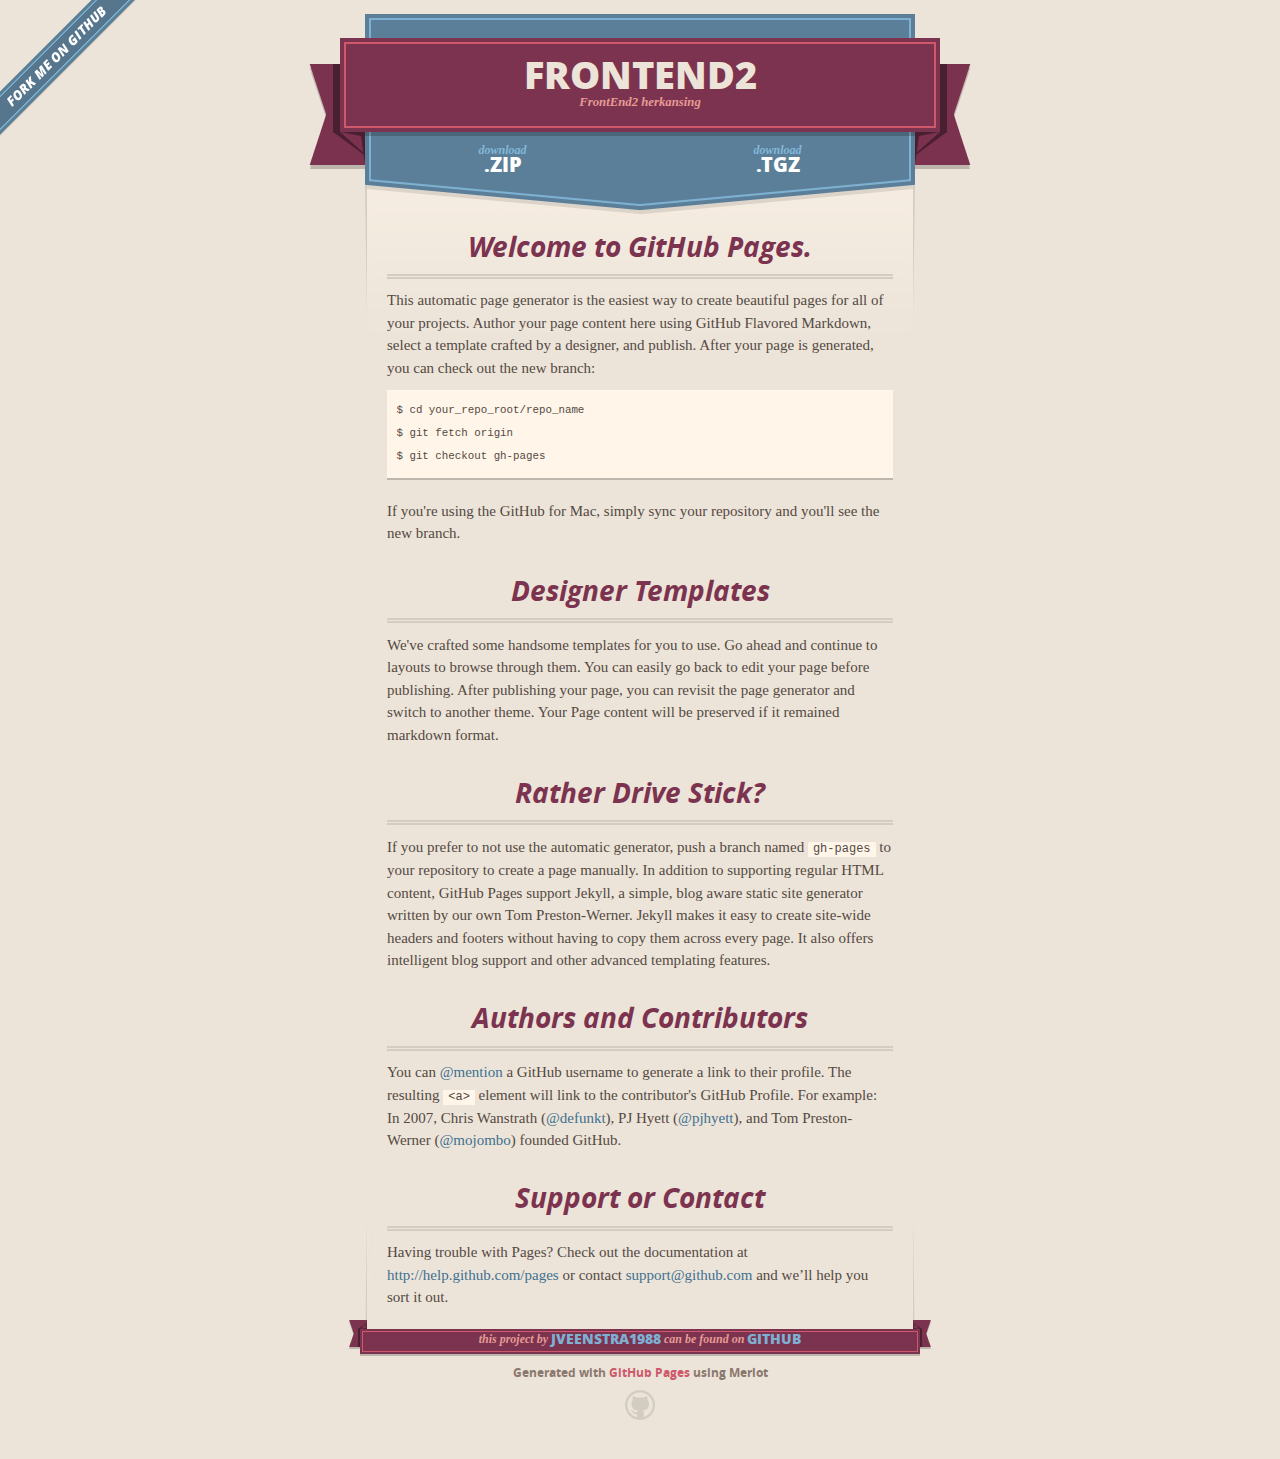
<file: index.html>
<!DOCTYPE html>
<html>
  <head>
    <meta charset='utf-8'>
    <meta http-equiv="X-UA-Compatible" content="chrome=1">
    <meta name="viewport" content="width=640">

    <link rel="stylesheet" href="stylesheets/core.css" media="screen">
    <link rel="stylesheet" href="stylesheets/mobile.css" media="handheld, only screen and (max-device-width:640px)">
    <link rel="stylesheet" href="stylesheets/pygment_trac.css">

    <script type="text/javascript" src="javascripts/modernizr.js"></script>
    <script type="text/javascript" src="https://ajax.googleapis.com/ajax/libs/jquery/1.7.1/jquery.min.js"></script>
    <script type="text/javascript" src="javascripts/headsmart.min.js"></script>
    <script type="text/javascript">
      $(document).ready(function () {
        $('#main_content').headsmart()
      })
    </script>
    <title>Frontend2 by Jveenstra1988</title>
  </head>

  <body>
    <a id="forkme_banner" href="https://github.com/Jveenstra1988/FrontEnd2">View on GitHub</a>
    <div class="shell">

      <header>
        <span class="ribbon-outer">
          <span class="ribbon-inner">
            <h1>Frontend2</h1>
            <h2>FrontEnd2 herkansing</h2>
          </span>
          <span class="left-tail"></span>
          <span class="right-tail"></span>
        </span>
      </header>

      <section id="downloads">
        <span class="inner">
          <a href="https://github.com/Jveenstra1988/FrontEnd2/zipball/master" class="zip"><em>download</em> .ZIP</a><a href="https://github.com/Jveenstra1988/FrontEnd2/tarball/master" class="tgz"><em>download</em> .TGZ</a>
        </span>
      </section>


      <span class="banner-fix"></span>


      <section id="main_content">
        <h3>
<a name="welcome-to-github-pages" class="anchor" href="#welcome-to-github-pages"><span class="octicon octicon-link"></span></a>Welcome to GitHub Pages.</h3>

<p>This automatic page generator is the easiest way to create beautiful pages for all of your projects. Author your page content here using GitHub Flavored Markdown, select a template crafted by a designer, and publish. After your page is generated, you can check out the new branch:</p>

<pre><code>$ cd your_repo_root/repo_name
$ git fetch origin
$ git checkout gh-pages
</code></pre>

<p>If you're using the GitHub for Mac, simply sync your repository and you'll see the new branch.</p>

<h3>
<a name="designer-templates" class="anchor" href="#designer-templates"><span class="octicon octicon-link"></span></a>Designer Templates</h3>

<p>We've crafted some handsome templates for you to use. Go ahead and continue to layouts to browse through them. You can easily go back to edit your page before publishing. After publishing your page, you can revisit the page generator and switch to another theme. Your Page content will be preserved if it remained markdown format.</p>

<h3>
<a name="rather-drive-stick" class="anchor" href="#rather-drive-stick"><span class="octicon octicon-link"></span></a>Rather Drive Stick?</h3>

<p>If you prefer to not use the automatic generator, push a branch named <code>gh-pages</code> to your repository to create a page manually. In addition to supporting regular HTML content, GitHub Pages support Jekyll, a simple, blog aware static site generator written by our own Tom Preston-Werner. Jekyll makes it easy to create site-wide headers and footers without having to copy them across every page. It also offers intelligent blog support and other advanced templating features.</p>

<h3>
<a name="authors-and-contributors" class="anchor" href="#authors-and-contributors"><span class="octicon octicon-link"></span></a>Authors and Contributors</h3>

<p>You can <a href="https://github.com/blog/821" class="user-mention">@mention</a> a GitHub username to generate a link to their profile. The resulting <code>&lt;a&gt;</code> element will link to the contributor's GitHub Profile. For example: In 2007, Chris Wanstrath (<a href="https://github.com/defunkt" class="user-mention">@defunkt</a>), PJ Hyett (<a href="https://github.com/pjhyett" class="user-mention">@pjhyett</a>), and Tom Preston-Werner (<a href="https://github.com/mojombo" class="user-mention">@mojombo</a>) founded GitHub.</p>

<h3>
<a name="support-or-contact" class="anchor" href="#support-or-contact"><span class="octicon octicon-link"></span></a>Support or Contact</h3>

<p>Having trouble with Pages? Check out the documentation at <a href="http://help.github.com/pages">http://help.github.com/pages</a> or contact <a href="mailto:support@github.com">support@github.com</a> and we’ll help you sort it out.</p>
      </section>

      <footer>
        <span class="ribbon-outer">
          <span class="ribbon-inner">
            <p>this project by <a href="https://github.com/Jveenstra1988">Jveenstra1988</a> can be found on <a href="https://github.com/Jveenstra1988/FrontEnd2">GitHub</a></p>
          </span>
          <span class="left-tail"></span>
          <span class="right-tail"></span>
        </span>
        <p>Generated with <a href="http://pages.github.com">GitHub Pages</a> using Merlot</p>
        <span class="octocat"></span>
      </footer>

    </div>

    
  </body>
</html>
</file>
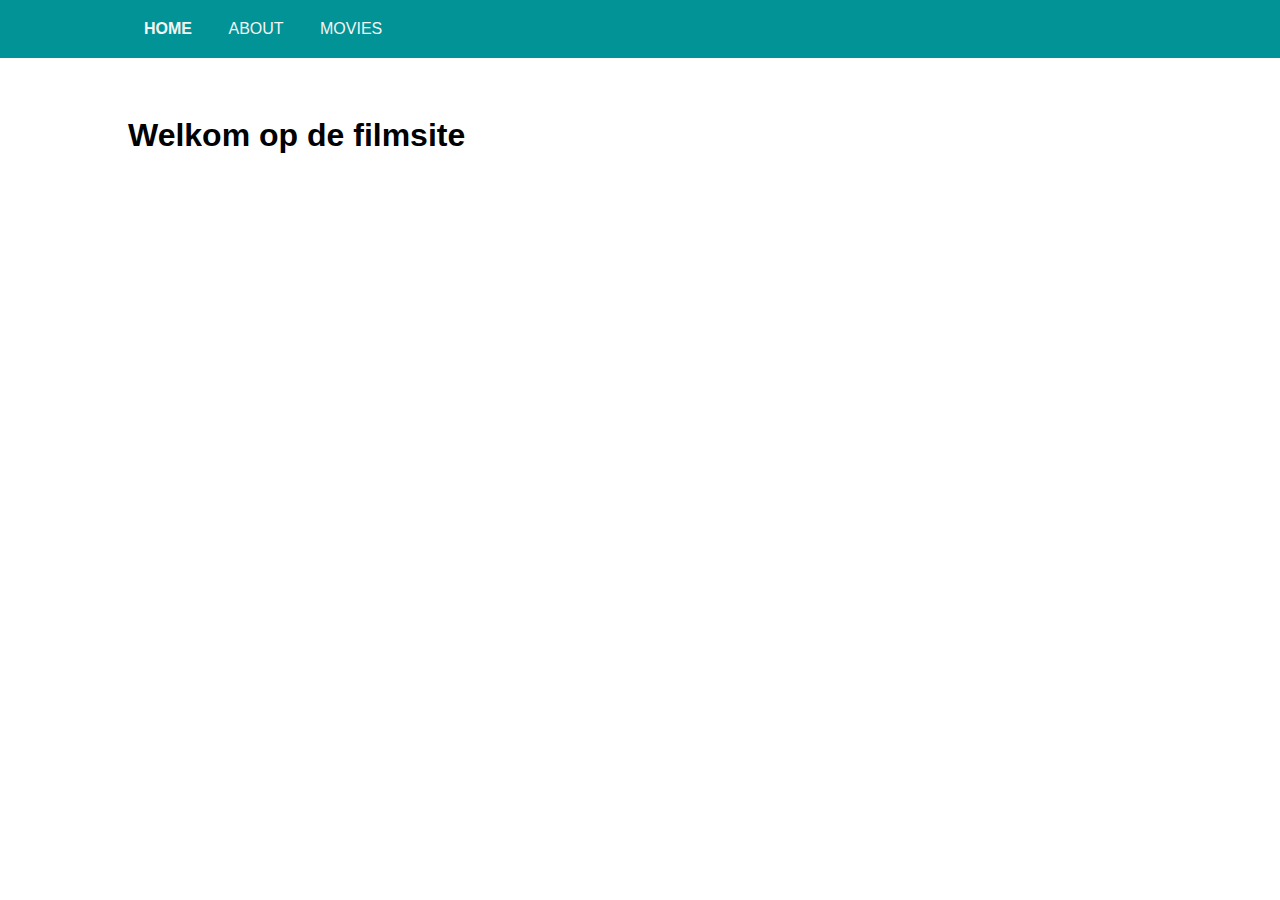
<file: WebApp_deeltoets1/index.html>
<!doctype html>
<html>
    <head>
        <meta charset="utf-8">
        <meta name="description" content="Web App V1, basic JavaScript Skeleton">
        <meta name="viewport" content="width=device-width, initial-scale=1">
        <title>My Favorite Movies</title>
        <link rel="stylesheet" href="static/css/style.css">
        <link rel="author" href="humans.txt">
    </head>
	
    <body>		
		<main id="content">
			<section data-route="" id="welkom">
				<h1>Welkom op de filmsite</h1>
			</section>
			
			<section data-route="about" id="about">
				<section>
					<header>
						<h1 data-bind="title"></h1>
						<article data-bind="description">
							<p data-bind="paragraph"></p>
						</article>
					</header>
				</section>
			</section>

			<section data-route="movies" id="movies">
				<h1>Favorite movies</h1>
				<section id=renderMovies>
					<article>
						<header>
							<h1 data-bind="title"></h1>
							<em>Release date: <time data-bind="releaseDate"></time></em>
						</header>
	
						<figure>
							<img data-bind="image" src="" alt="">
						</figure>
	
						<p data-bind="description"></p>
					</article>
				</section>
			</section>
		</main>
		
		<header>
			<nav>
				<ul>
					<li><a href="" class="home">Home</a></li>
					<li><a href="#about" class="about">About</a></li>
					<li><a href="#movies" class="movies">Movies</a></li>
				</ul>
			</nav>
		</header>
		<script src="static/js/vendor/transparancy.min.js"></script>
		<script src="static/js/vendor/routie.js"></script>
		<script src="static/js/content.js"></script>
        <script src="static/js/app.js"></script>
    </body>
</html>
</file>
<file: stylesheets/core.css>
@import url("screen.css");
@import url("non-screen.css") handheld;
@import url("non-screen.css") only screen and (max-device-width:640px);
</file>
<file: stylesheets/mobile.css>
/* Generated by Font Squirrel (http://www.fontsquirrel.com) on February 9, 2012 */


@font-face {
  font-family: 'Open Sans';
  src: url('../fonts/opensans-regular-webfont.eot');
  src: url('../fonts/opensans-regular-webfont.eot?#iefix') format('embedded-opentype'),
       url('../fonts/opensans-regular-webfont.woff') format('woff'),
       url('../fonts/opensans-regular-webfont.ttf') format('truetype'),
       url('../fonts/opensans-regular-webfont.svg#OpenSansRegular') format('svg');
  font-weight: normal;
  font-style: normal;
}

@font-face {
  font-family: 'Open Sans';
  src: url('../fonts/opensans-italic-webfont.eot');
  src: url('../fonts/opensans-italic-webfont.eot?#iefix') format('embedded-opentype'),
       url('../fonts/opensans-italic-webfont.woff') format('woff'),
       url('../fonts/opensans-italic-webfont.ttf') format('truetype'),
       url('../fonts/opensans-italic-webfont.svg#OpenSansItalic') format('svg');
  font-weight: normal;
  font-style: italic;
}

@font-face {
  font-family: 'Open Sans';
  src: url('../fonts/opensans-bold-webfont.eot');
  src: url('../fonts/opensans-bold-webfont.eot?#iefix') format('embedded-opentype'),
       url('../fonts/opensans-bold-webfont.woff') format('woff'),
       url('../fonts/opensans-bold-webfont.ttf') format('truetype'),
       url('../fonts/opensans-bold-webfont.svg#OpenSansBold') format('svg');
  font-weight: bold;
  font-style: normal;
}

@font-face {
  font-family: 'Open Sans';
  src: url('../fonts/opensans-bolditalic-webfont.eot');
  src: url('../fonts/opensans-bolditalic-webfont.eot?#iefix') format('embedded-opentype'),
       url('../fonts/opensans-bolditalic-webfont.woff') format('woff'),
       url('../fonts/opensans-bolditalic-webfont.ttf') format('truetype'),
       url('../fonts/opensans-bolditalic-webfont.svg#OpenSansBoldItalic') format('svg');
  font-weight: bold;
  font-style: italic;
}

@font-face {
  font-family: 'Open Sans';
  src: url('../fonts/opensans-extrabold-webfont.eot');
  src: url('../fonts/opensans-extrabold-webfont.eot?#iefix') format('embedded-opentype'),
       url('../fonts/opensans-extrabold-webfont.woff') format('woff'),
       url('../fonts/opensans-extrabold-webfont.ttf') format('truetype'),
       url('../fonts/opensans-extrabold-webfont.svg#OpenSansExtrabold') format('svg');
  font-weight: bolder;
  font-style: normal;
}


/* http://meyerweb.com/eric/tools/css/reset/ 
   v2.0 | 20110126
   License: none (public domain)
*/

html, body, div, span, applet, object, iframe,
h1, h2, h3, h4, h5, h6, p, blockquote, pre,
a, abbr, acronym, address, big, cite, code,
del, dfn, em, img, ins, kbd, q, s, samp,
small, strike, strong, sub, sup, tt, var,
b, u, i, center,
dl, dt, dd, ol, ul, li,
fieldset, form, label, legend,
table, caption, tbody, tfoot, thead, tr, th, td,
article, aside, canvas, details, embed, 
figure, figcaption, footer, header, hgroup, 
menu, nav, output, ruby, section, summary,
time, mark, audio, video {
  margin: 0;
  padding: 0;
  border: 0;
  font-size: 100%;
  font: inherit;
  vertical-align: baseline;
}
/* HTML5 display-role reset for older browsers */
article, aside, details, figcaption, figure, 
footer, header, hgroup, menu, nav, section {
  display: block;
}
body {
  line-height: 1;
}
ol, ul {
  list-style: none;
}
blockquote, q {
  quotes: none;
}
blockquote:before, blockquote:after,
q:before, q:after {
  content: '';
  content: none;
}
table {
  border-collapse: collapse;
  border-spacing: 0;
}

header, footer, section {
  display: block;
  position: relative;
}

/* STYLES */

div.shell {
  display: block;
  width: 640px;
  margin: 0 auto;
}

a#forkme_banner {
  display: none;
}

/* header */

header {
  position: relative;
  z-index: 2;
  margin: 0;
  max-width: 640px;
  top: 51px;
}

header span.ribbon-inner {
  position: relative;
  display: block;
  background-color: #cd596b;
  border: 8px solid #7c334f;
  padding: 6px;
  z-index: 1;
}

header span.left-tail, header span.right-tail {
  position: relative;
  display: block;
  width: 19px;
  height: 10px;
  background: transparent url(../images/ribbon-tail-sprite-2x.png) 0 0 no-repeat;
  position: absolute;
  bottom: -10px;
  z-index: 0;
}

header span.left-tail {
  background-position: 0 0;
  left: 0;
}

header span.right-tail {
  background-position: -19px 0;
  right: 0;
}

header h1 {
  background-color: #7c334f;
  font-size: 2em;
  font-weight: bolder;
  font-style: normal;
  text-transform: uppercase;
  color: #ece4d8;
  text-align: center;
  line-height:1;  
  padding: 14px 20px 0;
}

header h2 {
  background-color: #7c334f;
  font: bold italic .85em/1.5 Georgia, Times, “Times New Roman”, serif;
  color: #e69b95;
  padding-bottom: 14px;
  margin-top: -3px;
  text-align: center;
}

section#downloads {
  position: relative;
  display: block;
  height: 171px;
  width: 602px;
  padding-bottom: 150px;
  margin: 51px auto -250px;
  z-index: 1;
  background: transparent url(../images/shield.png) center 0 no-repeat;
}

section#downloads a {
  display: none;
}

span.banner-fix {
  background: transparent url(../images/shield-fallback.png) center top no-repeat;
  display: block;
  height: 31px;
  position: absolute;
  width: 640px;
  top: 20px;

}

section#main_content {
  z-index: 2;
  padding: 20px 40px 0;
  min-height:185px;
}

/* footer */

footer {
  background: none;
  padding-top: 104px;
  margin: -94px auto 40px;
  max-width:640px;
  text-align: center;
}

footer span.ribbon-outer {
  display: block;
  position: relative;
  border-bottom: 2px solid #bdb6ad;
}

footer span.ribbon-inner {
  position: relative;
  display: block;
  background-color: #cd596b;
  border: 8px solid #7c334f;
  padding: 6px;
  z-index: 1;
}

footer p {
  font-family: 'Open Sans', sans-serif;
  font-weight: bold;
  font-size: .6em;
  color: #8b786f;
}

footer a {
  color: #cd596b;
}

footer span.ribbon-inner p {
  background-color: #7c334f;
  margin: 0;
  color: #e69b95;
  font: bold italic 22px/1 Georgia, Times, “Times New Roman”, serif;
  height: auto;
  line-height: 1.1;
  padding: 20px 0px 10px;
}

footer span.ribbon-inner a {
  display: block;
  position: relative;
  bottom: 0;
  color: #7eb0d2;
  font-family: 'Open Sans', sans-serif;
  text-transform: uppercase;
  font-style: normal;
  font-weight: bolder;
  font-size: 38px;
  padding-bottom: 10px;
}

footer span.ribbon-inner a:hover {
  color: #7eb0d2;
}

footer span.left-tail, footer span.right-tail {
  position: relative;
  display: block;
  width: 23px;
  height: 126px;
  background: transparent url(../images/small-ribbon-tail-sprite-2x.png) 0 0 no-repeat;
  position: absolute;
  top: -126px;
  z-index: 0;
}

footer span.left-tail {
  background-position: 0 0;
  left: 0;
}

footer span.right-tail {
  background-position: -23px 0;
  right: 0;
}

footer span.octocat {
  background: transparent url(../images/octocat-2x.png) 0 0 no-repeat;
  display: block;
  width: 60px;
  height: 60px;
  margin: 20px auto 0;}

/* content */

body {
  background: #ece4d8;
  font: normal normal 30px/1.5 Georgia, Palatino,” Palatino Linotype”, Times, “Times New Roman”, serif;
  color: #544943;
  -webkit-font-smoothing: antialiased;
}

a, a:hover {
  color: #417090;
}

a {
  text-decoration: none;
}

a:hover {
  text-decoration: underline;
}

h1,h2,h3,h4,h5,h6 {
  font-family: 'Open Sans', sans-serif;
  font-weight: bold;
}

p {
  margin: .7em 0 0;
}

strong {
  font-weight: bold;
}

em {
  font-style: italic;
}

ol {
  margin: .7em 0;
  list-style-type: decimal;
  padding-left: 1.35em;
}

ul {
  margin: .7em 0;
  padding-left: 1.35em;
}

ul li {
  padding-left: 20px;
  background: transparent url(../images/chevron-2x.png) left 15px no-repeat;
}

blockquote {
  font-family: 'Open Sans', sans-serif;
  margin: 20px 0;
  color: #8b786f;
  padding-left: 1.35em;
  background: transparent url('../images/blockquote-gfx-2x.png') 0 8px no-repeat;
}

img {
  -webkit-box-shadow: 0px 4px 0px #bdb6ad;
  -moz-box-shadow: 0px 4px 0px #bdb6ad;
  box-shadow: 0px 4px 0px #bdb6ad;
  border: 4px solid #fff6e9;
  max-width: 556px;
}

hr {
  border: none;
  outline: none;
  height: 42px;
  background: transparent url('../images/hr-2x.jpg') center center repeat-x;
  margin: 0 0 20px;
}

code {
  background: #fff6e9;
  font: normal normal .9em/1.7 "Lucida Sans Typewriter", "Lucida Console", Monaco, "Bitstream Vera Sans Mono", monospace;
  padding: 0 5px 1px;
}

pre {
  margin: 10px 0 20px;
  padding: .7em;
  background: #fff6e9;
  border-bottom: 4px solid #bdb6ad;
  font: normal normal .9em/1.7 "Lucida Sans Typewriter", "Lucida Console", Monaco, "Bitstream Vera Sans Mono", monospace;
  overflow: auto;
}

table {
  background: #fff6e9;
  display: table;
  width: 100%;
  border-collapse: separate;
  border-bottom: 4px solid #bdb6ad;
  margin: 10px 0;
}

tr {
  display: table-row;
}

th {
  display: table-cell;
  padding: 2px 10px;
  border: solid #ece4d8;
  border-width: 0 4px 4px 0;
  color: #cd596b;
  font-family: 'Open Sans', sans-serif;
  font-weight: bold;
  font-size: .85em;
}

td {
  display: table-cell;
  padding: 0 .7em;
  border: solid #ece4d8;
  border-width: 0 4px 4px 0;
}

td:last-child, th:last-child {
  border-right: none;
}

tr:last-child td {
  border-bottom: none;
}

dl {
  margin: .7em 0 20px;
}

dt {
  font-family: 'Open Sans', sans-serif;
  font-weight: bold;
}

dd {
  padding-left: 1.35em;
}

dd p:first-child {
  margin-top: 0;
}

/* Content based headers */

#main_content > .header-level-1:first-child,
#main_content > .header-level-2:first-child,
#main_content > .header-level-3:first-child,
#main_content > .header-level-4:first-child,
#main_content > .header-level-5:first-child,
#main_content > .header-level-6:first-child {
  margin-top: 0;
}

.header-level-1 {
  font-size: 1.85em;
  border-bottom: .2em double #d3ccc1;
  color: #7c334f;
  text-align: center;
  font-style: italic;
  margin: 1.1em 0 .38em;
  line-height: 1.2;
  padding-bottom: 10px
}

.header-level-2 {
  font-size: 1.58em;
  color: #7c334f;
  margin: .95em 0 .5em;
  border-bottom: .1em solid #D3CCC1;
  line-height: 1.2;
  padding-bottom: 10px
}

.header-level-3 {
  margin: 20px 0 10px;
  font-size: 1.45em;
}

.header-level-4 {
  margin: .6em 0;
  font-size: 1.2em;
  color: #cd596b;
}

.header-level-5 {
  margin: .7em 0;
  font-size: 1em;
  color: #8b786f;
}

.header-level-6 {
  margin: .8em 0;
  font-size: .85em;
  font-style: italic;
}
</file>
<file: stylesheets/pygment_trac.css>
.highlight  { background: #ffffff; }
.highlight .c { color: #999988; font-style: italic } /* Comment */
.highlight .err { color: #a61717; background-color: #e3d2d2 } /* Error */
.highlight .k { font-weight: bold } /* Keyword */
.highlight .o { font-weight: bold } /* Operator */
.highlight .cm { color: #999988; font-style: italic } /* Comment.Multiline */
.highlight .cp { color: #999999; font-weight: bold } /* Comment.Preproc */
.highlight .c1 { color: #999988; font-style: italic } /* Comment.Single */
.highlight .cs { color: #999999; font-weight: bold; font-style: italic } /* Comment.Special */
.highlight .gd { color: #000000; background-color: #ffdddd } /* Generic.Deleted */
.highlight .gd .x { color: #000000; background-color: #ffaaaa } /* Generic.Deleted.Specific */
.highlight .ge { font-style: italic } /* Generic.Emph */
.highlight .gr { color: #aa0000 } /* Generic.Error */
.highlight .gh { color: #999999 } /* Generic.Heading */
.highlight .gi { color: #000000; background-color: #ddffdd } /* Generic.Inserted */
.highlight .gi .x { color: #000000; background-color: #aaffaa } /* Generic.Inserted.Specific */
.highlight .go { color: #888888 } /* Generic.Output */
.highlight .gp { color: #555555 } /* Generic.Prompt */
.highlight .gs { font-weight: bold } /* Generic.Strong */
.highlight .gu { color: #800080; font-weight: bold; } /* Generic.Subheading */
.highlight .gt { color: #aa0000 } /* Generic.Traceback */
.highlight .kc { font-weight: bold } /* Keyword.Constant */
.highlight .kd { font-weight: bold } /* Keyword.Declaration */
.highlight .kn { font-weight: bold } /* Keyword.Namespace */
.highlight .kp { font-weight: bold } /* Keyword.Pseudo */
.highlight .kr { font-weight: bold } /* Keyword.Reserved */
.highlight .kt { color: #445588; font-weight: bold } /* Keyword.Type */
.highlight .m { color: #009999 } /* Literal.Number */
.highlight .s { color: #d14 } /* Literal.String */
.highlight .na { color: #008080 } /* Name.Attribute */
.highlight .nb { color: #0086B3 } /* Name.Builtin */
.highlight .nc { color: #445588; font-weight: bold } /* Name.Class */
.highlight .no { color: #008080 } /* Name.Constant */
.highlight .ni { color: #800080 } /* Name.Entity */
.highlight .ne { color: #990000; font-weight: bold } /* Name.Exception */
.highlight .nf { color: #990000; font-weight: bold } /* Name.Function */
.highlight .nn { color: #555555 } /* Name.Namespace */
.highlight .nt { color: #000080 } /* Name.Tag */
.highlight .nv { color: #008080 } /* Name.Variable */
.highlight .ow { font-weight: bold } /* Operator.Word */
.highlight .w { color: #bbbbbb } /* Text.Whitespace */
.highlight .mf { color: #009999 } /* Literal.Number.Float */
.highlight .mh { color: #009999 } /* Literal.Number.Hex */
.highlight .mi { color: #009999 } /* Literal.Number.Integer */
.highlight .mo { color: #009999 } /* Literal.Number.Oct */
.highlight .sb { color: #d14 } /* Literal.String.Backtick */
.highlight .sc { color: #d14 } /* Literal.String.Char */
.highlight .sd { color: #d14 } /* Literal.String.Doc */
.highlight .s2 { color: #d14 } /* Literal.String.Double */
.highlight .se { color: #d14 } /* Literal.String.Escape */
.highlight .sh { color: #d14 } /* Literal.String.Heredoc */
.highlight .si { color: #d14 } /* Literal.String.Interpol */
.highlight .sx { color: #d14 } /* Literal.String.Other */
.highlight .sr { color: #009926 } /* Literal.String.Regex */
.highlight .s1 { color: #d14 } /* Literal.String.Single */
.highlight .ss { color: #990073 } /* Literal.String.Symbol */
.highlight .bp { color: #999999 } /* Name.Builtin.Pseudo */
.highlight .vc { color: #008080 } /* Name.Variable.Class */
.highlight .vg { color: #008080 } /* Name.Variable.Global */
.highlight .vi { color: #008080 } /* Name.Variable.Instance */
.highlight .il { color: #009999 } /* Literal.Number.Integer.Long */

.type-csharp .highlight .k { color: #0000FF }
.type-csharp .highlight .kt { color: #0000FF }
.type-csharp .highlight .nf { color: #000000; font-weight: normal }
.type-csharp .highlight .nc { color: #2B91AF }
.type-csharp .highlight .nn { color: #000000 }
.type-csharp .highlight .s { color: #A31515 }
.type-csharp .highlight .sc { color: #A31515 }
</file>
<file: WebApp_deeltoets1/static/css/style.css>
body {
	margin: 0;
	font-family: sans-serif;
}

main {
	margin-top: 4em;
}

header nav {
	position: absolute;
	top: 0;
	display: block;
	background: #019396;
	width: 100%;
}

header nav ul {
	max-width: 1024px;
	margin: 0 auto;
	display: block;
	padding: 20px;
}

header nav ul li {
	display: inline-block;
	list-style: none;
	margin: 0 1em;
}

header nav ul li a {
	text-decoration: none;
	text-transform: uppercase;
	color: whitesmoke;
}

header nav ul li a:hover {
	font-weight: 900;
}

header nav ul li a.active {
	font-weight: 900;
}

section{
	display: none;
	max-width: 1024px;
	padding: 2em;
	margin: 0 auto;
}
 
section.active, section > section {
	display: block;
}

section article {
	background: #eee;
	margin-bottom: 1em;
	padding: 1em;
}
</file>
